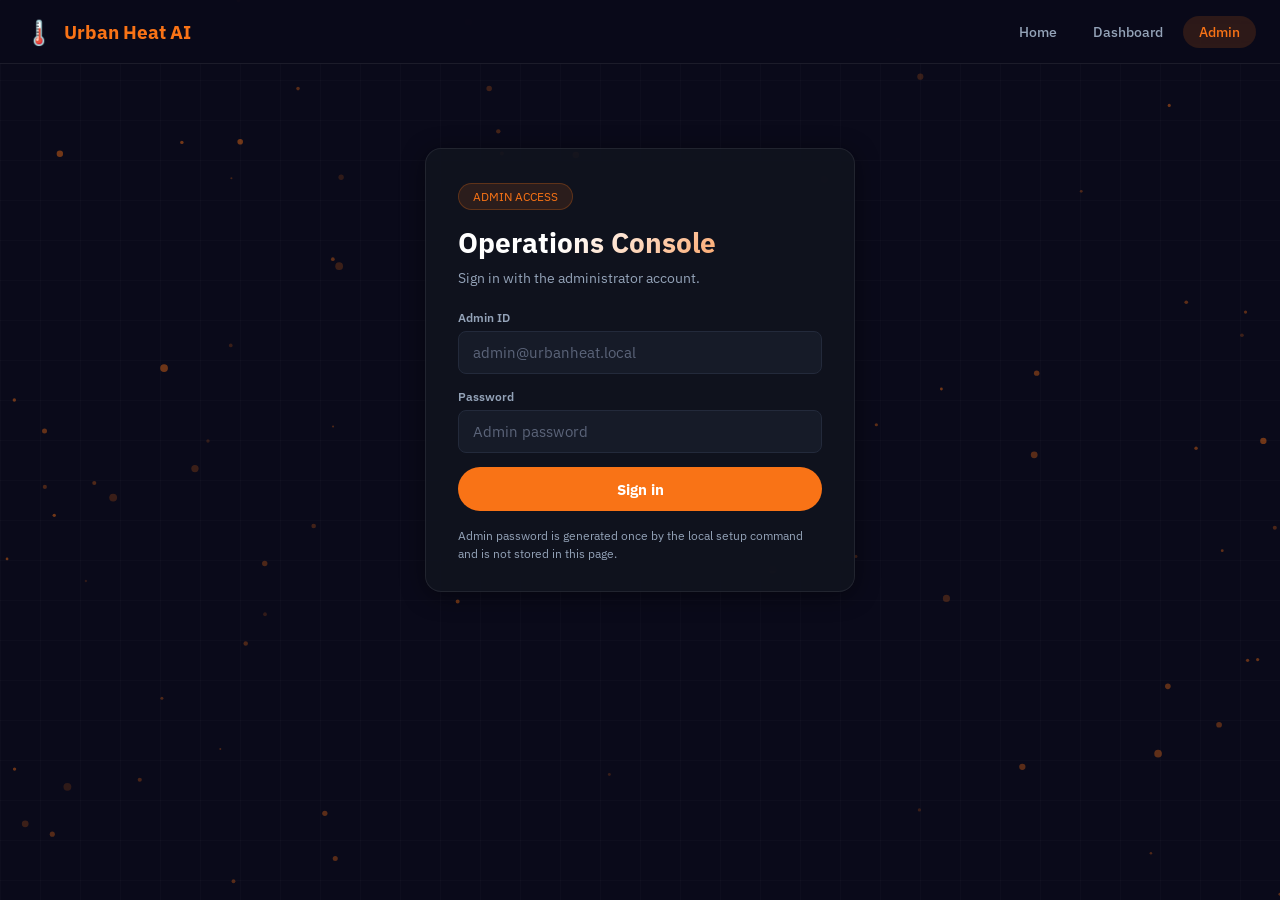
<file: frontend/admin.html>
<!DOCTYPE html>
<html lang="en">
<head>
  <meta charset="UTF-8">
  <meta name="viewport" content="width=device-width, initial-scale=1.0">
  <title>Urban Heat AI — Admin</title>
  <link rel="stylesheet" href="css/style.css">
  <link rel="stylesheet" href="css/login.css">
  <link rel="stylesheet" href="css/admin.css">
</head>
<body class="auth-page admin-page">
  <canvas id="bg-canvas"></canvas>
  <div class="bg-grid"></div>

  <nav class="navbar">
    <div class="nav-brand"><span class="logo">🌡️</span> Urban Heat AI</div>
    <div class="nav-links">
      <a href="index.html">Home</a>
      <a href="dashboard.html">Dashboard</a>
      <a href="admin.html" class="active">Admin</a>
    </div>
  </nav>

  <main class="admin-wrap">
    <section class="auth-card admin-login" id="admin-login-panel">
      <div class="auth-badge">ADMIN ACCESS</div>
      <h1 class="auth-title">Operations Console</h1>
      <p class="auth-sub">Sign in with the administrator account.</p>
      <form id="admin-login-form" novalidate>
        <div class="field">
          <label for="admin-email">Admin ID</label>
          <input id="admin-email" type="email" autocomplete="username" placeholder="admin@urbanheat.local" required>
        </div>
        <div class="field">
          <label for="admin-password">Password</label>
          <input id="admin-password" type="password" autocomplete="current-password" placeholder="Admin password" required>
        </div>
        <div class="auth-error" id="admin-login-error" role="alert" hidden></div>
        <button class="auth-submit" id="admin-login-submit" type="submit">Sign in</button>
      </form>
      <p class="admin-login-foot">Admin password is generated once by the local setup command and is not stored in this page.</p>
    </section>

    <section class="admin-console" id="admin-console" hidden>
      <header class="admin-heading">
        <div>
          <p class="admin-eyebrow">URBAN HEAT AI / ADMIN</p>
          <h1>Operations Console</h1>
          <p id="admin-welcome">System overview</p>
        </div>
        <div class="admin-actions">
          <button class="admin-button" id="admin-refresh" type="button">Refresh</button>
          <button class="admin-button admin-button-quiet" id="admin-logout" type="button">Log out</button>
        </div>
      </header>

      <div class="admin-error" id="admin-error" role="alert" hidden></div>

      <section class="admin-stats" aria-label="System summary">
        <article class="admin-stat"><span>Registered users</span><strong id="stat-users">—</strong></article>
        <article class="admin-stat"><span>Active sessions</span><strong id="stat-sessions">—</strong></article>
        <article class="admin-stat"><span>Activity events</span><strong id="stat-events">—</strong></article>
        <article class="admin-stat"><span>Simulations</span><strong id="stat-simulations">—</strong></article>
        <article class="admin-stat"><span>Alerts</span><strong id="stat-alerts">—</strong></article>
      </section>

      <section class="admin-section">
        <div class="admin-section-heading">
          <div><p class="admin-eyebrow">ACCESS</p><h2>Users</h2></div>
          <span class="admin-count" id="users-count">—</span>
        </div>
        <div class="admin-table-wrap">
          <table class="admin-table">
            <thead><tr><th>User</th><th>Email</th><th>Role</th><th>Created</th></tr></thead>
            <tbody id="admin-users"><tr><td colspan="4" class="admin-empty">Loading users…</td></tr></tbody>
          </table>
        </div>
      </section>

      <section class="admin-section">
        <div class="admin-section-heading">
          <div><p class="admin-eyebrow">AUDIT</p><h2>Recent activity</h2></div>
          <span class="admin-count">Latest 50</span>
        </div>
        <div class="admin-table-wrap">
          <table class="admin-table">
            <thead><tr><th>Time</th><th>Type</th><th>Activity</th><th>City</th></tr></thead>
            <tbody id="admin-activity"><tr><td colspan="4" class="admin-empty">Loading activity…</td></tr></tbody>
          </table>
        </div>
      </section>
    </section>
  </main>

  <script src="js/effects.js"></script>
  <script src="js/admin.js"></script>
</body>
</html>
</file>
<file: frontend/css/style.css>
/* ============================================================
   Urban Heat AI v2 — Dark Theme Stylesheet
   ============================================================ */

*, *::before, *::after { box-sizing: border-box; margin: 0; padding: 0; }

:root {
  --bg:        #0a0a1a;
  --bg2:       #111128;
  --bg3:       #1a1a35;
  --card:      rgba(255,255,255,0.04);
  --border:    rgba(255,255,255,0.08);
  --accent:    #f97316;
  --accent2:   #fb923c;
  --blue:      #38bdf8;
  --green:     #22c55e;
  --red:       #dc2626;
  --yellow:    #eab308;
  --purple:    #a78bfa;
  --text:      #e2e8f0;
  --text2:     #94a3b8;
  --nav-h:     64px;
  --sidebar-w: 270px;
  --radius:    12px;
  --radius-sm: 8px;
  --shadow:    0 4px 24px rgba(0,0,0,0.45);
}

html { scroll-behavior: smooth; }
body {
  font-family: 'Segoe UI', system-ui, sans-serif;
  background: var(--bg); color: var(--text);
  min-height: 100vh; overflow-x: hidden;
}

/* ---- Background ---- */
#bg-canvas { position:fixed; inset:0; z-index:0; pointer-events:none; opacity:0.5; }
.bg-grid {
  position:fixed; inset:0; z-index:0; pointer-events:none;
  background-image: linear-gradient(rgba(255,255,255,0.02) 1px,transparent 1px),
                    linear-gradient(90deg,rgba(255,255,255,0.02) 1px,transparent 1px);
  background-size: 40px 40px;
}
.orb {
  position:fixed; border-radius:50%; filter:blur(90px); pointer-events:none; z-index:0;
  animation: orbFloat 12s ease-in-out infinite;
}
.orb-1 { width:380px; height:380px; background:rgba(249,115,22,0.12); top:-100px; right:-80px; }
.orb-2 { width:300px; height:300px; background:rgba(56,189,248,0.08); bottom:-60px; left:-60px; animation-delay:-5s; }
.orb-3 { width:220px; height:220px; background:rgba(167,139,250,0.07); top:40%; left:35%; animation-delay:-8s; }
@keyframes orbFloat { 0%,100%{transform:translateY(0) scale(1);} 50%{transform:translateY(-30px) scale(1.05);} }

/* ---- Navbar ---- */
.navbar {
  position:fixed; top:0; left:0; right:0; z-index:100;
  height:var(--nav-h); display:flex; align-items:center; gap:24px; padding:0 24px;
  background:rgba(10,10,26,0.88); backdrop-filter:blur(16px);
  border-bottom:1px solid var(--border);
}
.nav-brand { display:flex; align-items:center; gap:10px; font-size:1.18rem; font-weight:700; color:var(--accent); white-space:nowrap; }
.logo { font-size:1.5rem; }
.nav-links { display:flex; gap:4px; margin-left:auto; }
.nav-links a {
  padding:7px 16px; border-radius:20px; color:var(--text2); text-decoration:none;
  font-size:0.88rem; font-weight:500; transition:all 0.2s;
}
.nav-links a:hover, .nav-links a.active { background:rgba(249,115,22,0.15); color:var(--accent); }
.backend-status { font-size:0.76rem; font-weight:600; padding:4px 12px; border-radius:20px; white-space:nowrap; }
.backend-status.online  { background:rgba(34,197,94,0.15); color:var(--green); }
.backend-status.offline { background:rgba(148,163,184,0.12); color:var(--text2); }

/* ---- Main Container ---- */
.main-container { position:relative; z-index:1; max-width:1200px; margin:0 auto; padding:calc(var(--nav-h)+48px) 24px 80px; }

/* ---- Hero ---- */
.hero { text-align:center; padding-bottom:72px; }
.hero-badge {
  display:inline-block; margin-bottom:20px; padding:6px 18px;
  background:rgba(249,115,22,0.12); border:1px solid rgba(249,115,22,0.25);
  border-radius:20px; font-size:0.82rem; color:var(--accent);
}
.hero h1 {
  font-size:clamp(2.4rem,6vw,4rem); font-weight:800; margin-bottom:20px;
  background:linear-gradient(135deg,#fff 30%,var(--accent)); background-clip:text; -webkit-background-clip:text; -webkit-text-fill-color:transparent;
}
.hero-subtitle { font-size:1.08rem; color:var(--text2); max-width:650px; margin:0 auto 40px; line-height:1.75; }
.hero-stats { display:flex; gap:20px; justify-content:center; flex-wrap:wrap; margin-bottom:40px; }
.stat-card {
  background:var(--card); border:1px solid var(--border); border-radius:var(--radius);
  padding:20px 32px; text-align:center; min-width:130px;
}
.stat-card .stat-value { font-size:2rem; font-weight:800; color:var(--accent); }
.stat-card .stat-label { font-size:0.78rem; color:var(--text2); margin-top:4px; }
.hero-actions { display:flex; gap:14px; justify-content:center; flex-wrap:wrap; }
.cta-button {
  padding:12px 28px; background:var(--accent); color:#fff; border-radius:24px;
  text-decoration:none; font-weight:700; font-size:0.95rem; transition:all 0.2s;
}
.cta-button:hover { background:var(--accent2); transform:translateY(-2px); box-shadow:0 8px 24px rgba(249,115,22,0.35); }
.cta-button-sec {
  padding:12px 28px; border:1px solid var(--border); color:var(--text2);
  border-radius:24px; text-decoration:none; font-weight:600; font-size:0.95rem; transition:all 0.2s;
}
.cta-button-sec:hover { border-color:var(--accent); color:var(--accent); }

/* ---- Sections ---- */
section { margin-bottom:72px; }
section h2 { font-size:1.8rem; font-weight:800; margin-bottom:10px; }
.section-sub { color:var(--text2); margin-bottom:36px; }
.reveal { opacity:0; transform:translateY(24px); transition:opacity 0.6s,transform 0.6s; }
.reveal.visible { opacity:1; transform:none; }

/* Center the heading + subtitle for these sections specifically (their content
   — grid cards / the arch-flow column — is already centered by its own layout,
   but the heading text defaults to left-aligned like every other section). */
.features h2, .features .section-sub,
.architecture h2, .architecture .section-sub,
.quickstart h2, .quickstart .section-sub { text-align:center; }

/* ---- Features Grid ---- */
.features-grid { display:grid; grid-template-columns:repeat(auto-fill,minmax(280px,1fr)); gap:20px; }
.feature-card {
  background:var(--card); border:1px solid var(--border); border-radius:var(--radius);
  padding:24px; transition:all 0.25s;
}
.feature-card:hover { border-color:rgba(249,115,22,0.35); transform:translateY(-4px); box-shadow:var(--shadow); }
.feature-icon { font-size:2rem; margin-bottom:12px; }
.feature-card h3 { font-size:1rem; font-weight:700; margin-bottom:8px; }
.feature-card p  { font-size:0.85rem; color:var(--text2); line-height:1.6; }

/* ---- Architecture ---- */
.arch-flow { display:flex; flex-direction:column; align-items:center; gap:0; max-width:600px; margin:0 auto; }
.arch-box {
  width:100%; padding:14px 24px; text-align:center; border-radius:var(--radius-sm);
  background:var(--card); border:1px solid var(--border); font-size:0.9rem;
}
.arch-box.highlight { border-color:rgba(249,115,22,0.4); color:var(--accent); }
.arch-arrow { font-size:1.3rem; color:var(--text2); padding:4px 0; }

/* ---- Quickstart / ML Model ---- */
.ml-stats { display:flex; gap:20px; justify-content:center; flex-wrap:wrap; margin-bottom:32px; }
.ml-endpoint { margin-top:24px; text-align:center; color:var(--text2); font-size:0.85rem; }
.ml-endpoint code { background:rgba(0,0,0,0.35); padding:3px 10px; border-radius:6px; color:var(--accent2); }
.qs-grid { display:flex; flex-wrap:wrap; justify-content:center; gap:20px; }
.qs-card { display:flex; gap:16px; align-items:flex-start; background:var(--card); border:1px solid var(--border); border-radius:var(--radius); padding:20px; flex:1 1 250px; max-width:320px; }
.qs-num { flex-shrink:0; width:36px; height:36px; border-radius:50%; background:var(--accent); display:flex; align-items:center; justify-content:center; font-weight:800; font-size:1rem; }
.qs-card h4 { font-size:0.9rem; font-weight:700; margin-bottom:6px; }
.qs-card code { font-size:0.8rem; background:rgba(0,0,0,0.35); padding:3px 8px; border-radius:5px; display:block; margin-top:4px; }
.qs-card small { color:var(--text2); font-size:0.75rem; line-height:1.5; }

/* ---- Footer ---- */
footer { text-align:center; padding:32px 24px; color:var(--text2); font-size:0.82rem; border-top:1px solid var(--border); position:relative; z-index:1; }

/* ==== DASHBOARD LAYOUT ==== */
.dashboard-container {
  display:flex; height:calc(100vh - var(--nav-h)); overflow:hidden;
  padding-top:var(--nav-h); position:relative; z-index:1;
}

/* ---- Climate Banner ---- */
.climate-banner {
  position:fixed; top:var(--nav-h); left:0; right:0; z-index:90;
  background:linear-gradient(90deg,rgba(220,38,38,0.18),rgba(249,115,22,0.18));
  border-bottom:1px solid rgba(220,38,38,0.3);
}
.climate-banner-inner { display:flex; align-items:center; gap:10px; padding:8px 20px; max-width:1800px; margin:0 auto; }
.climate-icon  { font-size:1.1rem; flex-shrink:0; }
.climate-text  { flex:1; font-size:0.82rem; color:#fca5a5; font-weight:500; }
.climate-close { background:none; border:none; color:var(--text2); font-size:1.2rem; cursor:pointer; padding:0 4px; flex-shrink:0; }

/* ---- Sidebar ---- */
.sidebar {
  width:var(--sidebar-w); min-width:var(--sidebar-w); height:100%;
  background:var(--bg2); border-right:1px solid var(--border);
  overflow-y:auto; padding:52px 16px 16px; flex-shrink:0;
  scrollbar-width:thin; scrollbar-color:var(--border) transparent;
}
.sidebar::-webkit-scrollbar { width:4px; }
.sidebar::-webkit-scrollbar-thumb { background:var(--border); border-radius:2px; }
.sidebar h3 { font-size:0.75rem; font-weight:700; color:var(--text2); text-transform:uppercase; letter-spacing:0.08em; margin:20px 0 10px; }
.sidebar h3:first-child { margin-top:0; }

/* City Selector */
.city-selector-panel { position:relative; }
.city-dropdown {
  width:100%; padding:9px 12px; background:var(--bg3); border:1px solid var(--border);
  color:var(--text); border-radius:var(--radius-sm); font-size:0.88rem; cursor:pointer;
  appearance:none;
}
.city-dropdown:focus { outline:none; border-color:var(--accent); }
.city-alert-badge {
  display:inline-block; margin-top:6px; padding:3px 10px;
  background:rgba(220,38,38,0.2); border:1px solid rgba(220,38,38,0.4);
  border-radius:12px; font-size:0.72rem; color:#fca5a5; font-weight:700;
}
.city-alert-badge.hidden { display:none; }

/* Layer Controls */
.layer-controls { display:flex; flex-direction:column; gap:8px; }
.layer-toggle {
  display:flex; align-items:center; gap:8px; padding:8px 10px;
  background:var(--card); border:1px solid var(--border); border-radius:var(--radius-sm);
  cursor:pointer; font-size:0.85rem; transition:border-color 0.2s;
}
.layer-toggle:hover { border-color:rgba(249,115,22,0.4); }
.layer-toggle input[type=checkbox] { accent-color:var(--accent); width:15px; height:15px; }

/* Heat Alerts */
.heat-alerts-panel { display:flex; flex-direction:column; gap:8px; }
.alert-item {
  padding:8px 10px; background:var(--card); border-radius:var(--radius-sm);
  border-left:3px solid var(--red);
}
.alert-zone { font-size:0.82rem; font-weight:600; margin-bottom:3px; }
.alert-meta { display:flex; justify-content:space-between; font-size:0.75rem; color:var(--text2); }
.alert-loading { color:var(--text2); font-size:0.82rem; }

/* Simulation Panel */
.simulation-panel { display:flex; flex-direction:column; gap:10px; }
.simulation-panel label { font-size:0.8rem; color:var(--text2); }
.simulation-panel select, .simulation-panel input[type=range] { width:100%; }
.simulation-panel select {
  padding:8px 10px; background:var(--bg3); border:1px solid var(--border);
  color:var(--text); border-radius:var(--radius-sm); font-size:0.85rem;
}
.sim-btn {
  padding:9px; background:var(--accent); color:#fff; border:none; border-radius:var(--radius-sm);
  font-weight:700; cursor:pointer; font-size:0.88rem; transition:all 0.2s;
}
.sim-btn:hover { background:var(--accent2); transform:translateY(-1px); }
.report-btn { background:var(--blue); margin-top:8px; }
.report-btn:hover { background:#0ea5e9; }
input[type=range] { accent-color:var(--accent); }

/* ---- Dashboard Main ---- */
.dashboard-main { flex:1; overflow-y:auto; padding:52px 20px 20px; display:flex; flex-direction:column; gap:16px; }

/* Live Weather Badge */
.live-badge {
  align-self:flex-start; font-size:0.76rem; font-weight:600; padding:5px 14px;
  border-radius:20px; white-space:nowrap;
  background:rgba(148,163,184,0.12); color:var(--text2);
}
.live-badge.online  { background:rgba(34,197,94,0.15);  color:var(--green); }
.live-badge.offline { background:rgba(234,179,8,0.15);  color:var(--yellow); }
.live-badge.satellite { background:rgba(56,189,248,0.15); color:var(--blue); }

/* Stats Row */
.stats-row { display:flex; gap:12px; flex-wrap:wrap; }
.stat-box {
  flex:1; min-width:130px; display:flex; align-items:center; gap:12px;
  background:var(--card); border:1px solid var(--border); border-radius:var(--radius);
  padding:14px 18px;
}
.stat-icon { font-size:1.6rem; }
.stat-box .stat-value { font-size:1.5rem; font-weight:800; color:var(--accent); }
.stat-box .stat-label { font-size:0.72rem; color:var(--text2); }

/* Map */
.map-section { position:relative; flex:1; min-height:380px; border-radius:var(--radius); overflow:hidden; border:1px solid var(--border); }
#map { width:100%; height:420px; background:var(--bg3); }

/* Animate any recolored heat cell (before/after compare + layer toggles) */
.map-section .leaflet-overlay-pane path {
  transition: fill 0.45s ease, fill-opacity 0.35s ease;
}

/* ---- Before/After Compare Slider ---- */
.compare-btn { background:var(--purple); }
.compare-btn:hover { background:#8b6ef0; }
.compare-btn.active { background:var(--green); }
.compare-btn.active:hover { background:#16a34a; }

/* Wrapper holding the read-only "after" map. Has to be a real, fully-sized
   box (inset:0 on a position:relative ancestor) so clip-path percentages
   resolve correctly — clipping a bare Leaflet pane directly is unreliable
   since Leaflet panes have no intrinsic size of their own. */
.compare-clip {
  position:absolute; inset:0; z-index:500; overflow:hidden; pointer-events:none;
  opacity:0; visibility:hidden; transition:opacity 0.3s ease;
  clip-path: inset(0 0 0 50%);
}
.compare-clip.active { opacity:1; visibility:visible; }
#map-after { position:absolute; inset:0; width:100%; height:100%; }

.compare-overlay {
  position:absolute; inset:0; z-index:900; pointer-events:none;
  opacity:0; visibility:hidden; transition:opacity 0.3s ease;
}
.compare-overlay.active { opacity:1; visibility:visible; }

.compare-label {
  position:absolute; top:10px; padding:4px 10px; border-radius:20px;
  font-size:0.7rem; font-weight:800; letter-spacing:0.03em;
  background:rgba(10,10,26,0.75); backdrop-filter:blur(4px);
  border:1px solid var(--border); color:var(--text);
}
.compare-label-before { left:10px; }
.compare-label-after  { right:10px; color:var(--green); border-color:rgba(34,197,94,0.4); }

.compare-readout {
  position:absolute; bottom:10px; left:50%; transform:translateX(-50%);
  padding:5px 14px; border-radius:20px; font-size:0.76rem; font-weight:700;
  background:rgba(10,10,26,0.8); backdrop-filter:blur(4px);
  border:1px solid var(--border); color:var(--blue); white-space:nowrap;
}

.compare-divider {
  position:absolute; top:0; bottom:0; left:50%; width:44px; margin-left:-22px;
  display:flex; align-items:center; justify-content:center;
  pointer-events:auto; cursor:ew-resize; touch-action:none;
}
.compare-divider::before {
  content:''; position:absolute; top:0; bottom:0; left:50%; width:2px;
  background:linear-gradient(to bottom, transparent, #fff, transparent);
  box-shadow:0 0 8px rgba(255,255,255,0.6);
}
.compare-handle {
  position:relative; width:34px; height:34px; border-radius:50%;
  background:#fff; color:#111; display:flex; align-items:center; justify-content:center;
  font-size:1rem; font-weight:700; box-shadow:var(--shadow); border:2px solid var(--purple);
}

/* Dark basemap via CSS filter on plain OpenStreetMap tiles — see map.js for
   why (CARTO now requires an API key; this avoids that dependency entirely). */
.dark-basemap-tiles {
  filter: invert(1) hue-rotate(180deg) brightness(0.92) contrast(0.9) saturate(0.7);
}

/* Charts Row */
.charts-row { display:grid; grid-template-columns:repeat(auto-fill,minmax(260px,1fr)); gap:14px; }
.chart-container {
  background:var(--card); border:1px solid var(--border); border-radius:var(--radius); padding:16px;
}
.chart-container h4 { font-size:0.88rem; font-weight:700; margin-bottom:12px; color:var(--text2); }
.recommendations-list { display:flex; flex-direction:column; gap:8px; }
.rec-item { display:flex; gap:10px; align-items:flex-start; font-size:0.8rem; }
.rec-num {
  flex-shrink:0; width:22px; height:22px; border-radius:50%;
  background:rgba(249,115,22,0.2); color:var(--accent); display:flex; align-items:center; justify-content:center;
  font-size:0.72rem; font-weight:800;
}

/* Map Legend */
.map-legend {
  background:rgba(10,10,26,0.88); backdrop-filter:blur(10px);
  border:1px solid var(--border); border-radius:var(--radius-sm);
  padding:10px 14px; font-size:0.78rem; color:var(--text);
}
.map-legend h4 { font-weight:700; margin-bottom:6px; font-size:0.8rem; }
.map-legend div { display:flex; align-items:center; gap:6px; margin:3px 0; }
.map-legend span { display:inline-block; width:14px; height:14px; border-radius:3px; }

/* ==== MAP POPUPS ==== */
.heat-zone-popup .leaflet-popup-content-wrapper {
  background: rgba(10, 10, 26, 0.96);
  color: var(--text);
  border: 1px solid rgba(255,255,255,0.12);
  border-radius: 12px;
  box-shadow: 0 18px 38px rgba(0,0,0,0.45);
}
.heat-zone-popup .leaflet-popup-content {
  margin: 12px 14px;
  min-width: 180px;
  line-height: 1.7;
  color: var(--text);
  font-size: 0.8rem;
}
.heat-zone-popup .leaflet-popup-tip {
  background: rgba(10, 10, 26, 0.96);
  border: 1px solid rgba(255,255,255,0.12);
}
.heat-zone-popup a.leaflet-popup-close-button {
  color: var(--text2);
  top: 8px;
  right: 8px;
}
.heat-zone-popup a.leaflet-popup-close-button:hover {
  color: var(--text);
}
.heat-zone-popup b,
.heat-zone-popup strong {
  color: #ffffff;
}

/* ==== MODAL ==== */
.modal-overlay {
  display:none; position:fixed; inset:0; z-index:2000; 
  background:rgba(0,0,0,0.7); backdrop-filter:blur(6px);
  align-items:center; justify-content:center; padding:20px;
}
.modal-overlay.open { display:flex; }
.modal {
  background:var(--bg2); border:1px solid var(--border); border-radius:var(--radius);
  max-width:600px; width:100%; max-height:80vh; overflow-y:auto; padding:28px;
  animation:modalIn 0.25s ease;
}
@keyframes modalIn { from{opacity:0;transform:scale(0.95)} to{opacity:1;transform:scale(1)} }
.modal-header { display:flex; justify-content:space-between; align-items:center; margin-bottom:20px; }
.modal-header h3 { font-size:1.15rem; font-weight:800; }
.modal-close { background:none; border:none; color:var(--text2); font-size:1.4rem; cursor:pointer; }
.modal-close:hover { color:var(--text); }
.sim-result-grid { display:flex; gap:20px; flex-wrap:wrap; margin-bottom:16px; }
.sim-result-card { background:rgba(249,115,22,0.08); border:1px solid rgba(249,115,22,0.25); border-radius:var(--radius); padding:20px; text-align:center; min-width:130px; }
.sim-result-icon  { font-size:2.5rem; margin-bottom:8px; }
.sim-result-label { font-size:0.85rem; font-weight:700; }
.sim-result-city  { font-size:0.75rem; color:var(--text2); margin-top:4px; }
.sim-metrics { flex:1; display:grid; grid-template-columns:1fr 1fr; gap:10px; }
.sim-metric { background:var(--card); border-radius:var(--radius-sm); padding:10px 14px; }
.sim-metric-label { font-size:0.72rem; color:var(--text2); display:block; margin-bottom:4px; }
.sim-metric-val   { font-size:1.15rem; font-weight:800; }
.sim-note { font-size:0.8rem; color:var(--text2); background:var(--card); border-radius:var(--radius-sm); padding:10px 14px; }

/* ==== CHATBOT ==== */
.chatbot-fab {
  position:fixed; bottom:28px; right:28px; z-index:2100; 
  background:linear-gradient(135deg,var(--accent),#ef4444); border:none; border-radius:30px; padding:13px 20px;
  display:flex; align-items:center; gap:8px; cursor:pointer; color:#fff;
  font-weight:700; font-size:0.92rem; box-shadow:0 10px 32px rgba(249,115,22,0.5);
  transition:all 0.25s;
}
.chatbot-fab:hover { transform:translateY(-3px) scale(1.03); box-shadow:0 14px 38px rgba(249,115,22,0.6); }
.chatbot-fab-dot { width:8px; height:8px; border-radius:50%; background:#22c55e; display:none; box-shadow:0 0 0 3px rgba(34,197,94,0.3); }
.chatbot-panel {
  position:fixed; bottom:94px; right:28px; z-index:2099; width:400px; 
  background:var(--bg2); border:1px solid var(--border); border-radius:18px;
  display:none; flex-direction:column; box-shadow:0 24px 60px rgba(0,0,0,0.45); overflow:hidden; max-height:620px;
}
.chatbot-panel.open { display:flex; animation:chatPop 0.25s ease; }
@keyframes chatPop { from{opacity:0;transform:translateY(14px) scale(0.97)} to{opacity:1;transform:translateY(0) scale(1)} }
.chatbot-header {
  display:flex; justify-content:space-between; align-items:center; padding:14px 16px;
  background:linear-gradient(90deg,rgba(249,115,22,0.22),rgba(56,189,248,0.1));
  border-bottom:1px solid var(--border);
}
.chatbot-header-info { display:flex; align-items:center; gap:10px; }
.chatbot-avatar-ring {
  width:38px; height:38px; border-radius:50%; display:flex; align-items:center; justify-content:center;
  background:linear-gradient(135deg,var(--accent),#38bdf8); flex-shrink:0;
}
.chatbot-avatar  { font-size:1.25rem; }
.chatbot-status  { font-size:0.7rem; color:var(--green); display:block; margin-top:2px; }
.chatbot-close   { background:none; border:none; color:var(--text2); font-size:1.4rem; cursor:pointer; line-height:1; }
.chatbot-close:hover { color:var(--text); }
.chatbot-messages { flex:1; overflow-y:auto; padding:16px; display:flex; flex-direction:column; gap:12px; min-height:0; max-height:420px; }
.chat-msg { display:flex; gap:8px; align-items:flex-end; }
.chat-msg.user { flex-direction:row-reverse; }
.chat-avatar { font-size:1.3rem; flex-shrink:0; }
.chat-bubble {
  max-width:84%; padding:10px 14px; border-radius:14px; font-size:0.84rem; line-height:1.6;
  background:var(--card); border:1px solid var(--border);
}
.chat-msg.user .chat-bubble { background:rgba(249,115,22,0.16); border-color:rgba(249,115,22,0.32); }
.chat-source-tag {
  display:inline-block; margin-top:6px; font-size:0.66rem; font-weight:700; letter-spacing:0.02em;
  color:var(--accent); background:rgba(249,115,22,0.12); border-radius:8px; padding:2px 7px;
}
.chat-bubble-image { padding:8px; max-width:78%; }
.chat-generated-img {
  width:100%; max-width:260px; border-radius:10px; display:block; box-shadow:0 6px 18px rgba(0,0,0,0.35);
}
.chat-img-caption { font-size:0.7rem; color:var(--text2); padding:6px 4px 2px; }
.chat-img-model { opacity:0.7; }
.typing-dots { display:flex; gap:3px; align-items:center; padding:3px 0; }
.typing-dots span { width:7px; height:7px; background:var(--text2); border-radius:50%; animation:tdot 1.2s infinite; }
.typing-dots span:nth-child(2) { animation-delay:0.2s; }
.typing-dots span:nth-child(3) { animation-delay:0.4s; }
.typing-label { display:block; font-size:0.7rem; color:var(--text2); margin-top:4px; }
@keyframes tdot { 0%,80%,100%{opacity:0.3;transform:scale(0.7)} 40%{opacity:1;transform:scale(1)} }
.chatbot-suggestions { display:flex; flex-wrap:wrap; gap:6px; padding:10px 12px; border-top:1px solid var(--border); }
.suggestion-chip {
  padding:5px 11px; background:var(--card); border:1px solid var(--border);
  border-radius:14px; font-size:0.72rem; cursor:pointer; color:var(--text2); transition:all 0.15s;
}
.suggestion-chip:hover { border-color:var(--accent); color:var(--accent); transform:translateY(-1px); }
.suggestion-chip.chip-image { border-color:rgba(168,85,247,0.4); color:#c084fc; }
.suggestion-chip.chip-image:hover { border-color:#a855f7; color:#a855f7; }
.suggestion-chip.chip-wiki { border-color:rgba(56,189,248,0.4); color:#38bdf8; }
.suggestion-chip.chip-wiki:hover { border-color:#0ea5e9; color:#0ea5e9; }
.chatbot-input-row { display:flex; gap:8px; padding:12px; border-top:1px solid var(--border); }
.chatbot-input {
  flex:1; padding:10px 14px; background:var(--bg3); border:1px solid var(--border);
  color:var(--text); border-radius:22px; font-size:0.86rem; outline:none; transition:border-color 0.2s;
}
.chatbot-input:focus { border-color:var(--accent); }
.chatbot-send {
  width:38px; height:38px; border-radius:50%; background:linear-gradient(135deg,var(--accent),#ef4444); border:none;
  color:#fff; font-size:1.05rem; cursor:pointer; display:flex; align-items:center; justify-content:center;
  flex-shrink:0; transition:transform 0.2s;
}
.chatbot-send:hover { transform:scale(1.08); }
@media (max-width: 480px) {
  .chatbot-panel { width:calc(100vw - 20px); right:10px; max-height:80vh; }
  .chatbot-messages { max-height:none; }
}

/* ==== TOAST ==== */
#toast-container { position:fixed; bottom:90px; left:50%; transform:translateX(-50%); z-index:300; display:flex; flex-direction:column; gap:8px; pointer-events:none; }
.toast {
  background:rgba(30,30,50,0.95); border:1px solid var(--border); border-radius:20px;
  padding:9px 18px; font-size:0.82rem; color:var(--text); backdrop-filter:blur(12px);
  white-space:nowrap;
}
.toast-success { border-color:rgba(34,197,94,0.4); color:var(--green); }
.toast-error   { border-color:rgba(220,38,38,0.4); color:#fca5a5; }

/* ==== DATABASE PAGE ==== */
.db-page-header { margin-bottom:32px; }
.db-title    { font-size:2rem; font-weight:800; margin-bottom:8px; }
.db-subtitle { color:var(--text2); font-size:0.95rem; margin-bottom:20px; }
.db-controls { display:flex; gap:10px; flex-wrap:wrap; align-items:center; }
.db-filter-select {
  padding:8px 14px; background:var(--bg3); border:1px solid var(--border);
  color:var(--text); border-radius:var(--radius-sm); font-size:0.85rem;
}
.db-clear-btn, .db-export-btn {
  padding:8px 16px; border-radius:var(--radius-sm); font-size:0.85rem; font-weight:600; cursor:pointer; border:none; transition:all 0.2s;
}
.db-clear-btn  { background:rgba(220,38,38,0.15); color:#fca5a5; border:1px solid rgba(220,38,38,0.3); }
.db-export-btn { background:rgba(34,197,94,0.15); color:var(--green); border:1px solid rgba(34,197,94,0.3); }
.db-clear-btn:hover  { background:rgba(220,38,38,0.3); }
.db-export-btn:hover { background:rgba(34,197,94,0.3); }

.db-summary-cards { display:flex; gap:12px; flex-wrap:wrap; margin-bottom:28px; }
.db-card { flex:1; min-width:110px; background:var(--card); border:1px solid var(--border); border-radius:var(--radius); padding:16px; text-align:center; }
.db-card-val { font-size:1.8rem; font-weight:800; color:var(--accent); }
.db-card-lbl { font-size:0.72rem; color:var(--text2); margin-top:4px; }

.db-table-wrapper { overflow-x:auto; margin-bottom:36px; }
.db-table { width:100%; border-collapse:collapse; font-size:0.82rem; }
.db-table th { padding:10px 14px; text-align:left; color:var(--text2); font-size:0.75rem; font-weight:700; text-transform:uppercase; border-bottom:1px solid var(--border); }
.db-table td { padding:9px 14px; border-bottom:1px solid rgba(255,255,255,0.04); vertical-align:top; }
.db-table tr:hover td { background:rgba(255,255,255,0.025); }
.db-ts { color:var(--text2); font-size:0.75rem; white-space:nowrap; }
.db-detail { color:var(--text2); font-size:0.78rem; max-width:220px; }
.db-empty { text-align:center; color:var(--text2); padding:32px !important; }
.db-empty a { color:var(--accent); text-decoration:none; }
.db-badge {
  display:inline-flex; align-items:center; gap:4px; padding:3px 10px;
  border-radius:12px; font-size:0.72rem; font-weight:700;
  background:rgba(249,115,22,0.1); border:1px solid var(--border);
}
.db-badge-city_change    { background:rgba(56,189,248,0.12); border-color:rgba(56,189,248,0.25); color:var(--blue); }
.db-badge-layer_toggle   { background:rgba(167,139,250,0.12); border-color:rgba(167,139,250,0.25); color:var(--purple); }
.db-badge-simulation     { background:rgba(249,115,22,0.12); border-color:rgba(249,115,22,0.25); color:var(--accent); }
.db-badge-chat           { background:rgba(34,197,94,0.12); border-color:rgba(34,197,94,0.25); color:var(--green); }
.db-badge-heat_alert     { background:rgba(220,38,38,0.12); border-color:rgba(220,38,38,0.25); color:#fca5a5; }
.db-badge-climate_alert  { background:rgba(234,179,8,0.12); border-color:rgba(234,179,8,0.25); color:var(--yellow); }
.db-badge-page_view      { background:rgba(148,163,184,0.12); border-color:rgba(148,163,184,0.2); color:var(--text2); }

.db-section { margin-top:8px; }
.db-section-title { font-size:1.2rem; font-weight:800; margin-bottom:16px; }
.db-chat-history { display:flex; flex-direction:column; gap:16px; }
.db-empty-msg { color:var(--text2); }
.db-chat-session { background:var(--card); border:1px solid var(--border); border-radius:var(--radius); padding:16px; }
.db-chat-session-time { font-size:0.72rem; color:var(--text2); margin-bottom:10px; }
.db-chat-bubble { display:flex; gap:10px; margin-bottom:8px; font-size:0.82rem; }
.db-chat-user .db-chat-bubble > span:first-child { flex-shrink:0; }

/* Responsive */
@media (max-width:768px) {
  :root { --sidebar-w: 0px; }
  .sidebar { position:fixed; left:-270px; z-index:80; transition:left 0.3s; width:270px !important; min-width:270px !important; }
  .sidebar.open { left:0; }
  .dashboard-main { padding-top:44px; }
  .stats-row { flex-direction:column; }
  .hero h1 { font-size:2rem; }
  .chatbot-panel { right:10px; width:calc(100vw - 20px); }
}

@keyframes pulse{0%,100%{opacity:1}50%{opacity:.75}}
</file>
<file: frontend/css/login.css>
/* ============================================================
   Urban Heat AI — Login / Register page
   Loaded AFTER css/style.css (reuses its tokens, navbar, orbs,
   particle canvas and grid). Only affects login.html.
   ============================================================ */

@import url('https://fonts.googleapis.com/css2?family=IBM+Plex+Sans:wght@400;500;600;700&display=swap');

body.auth-page { font-family: 'IBM Plex Sans', -apple-system, 'Segoe UI', sans-serif; }

.auth-wrap {
  position: relative; z-index: 1; min-height: 100vh;
  display: flex; align-items: center; justify-content: center;
  padding: calc(var(--nav-h) + 32px) 20px 40px;
}

.auth-card {
  width: 100%; max-width: 430px;
  background: rgba(17, 21, 31, 0.78); backdrop-filter: blur(16px);
  border: 1px solid var(--border); border-radius: 16px;
  padding: 34px 32px 28px; box-shadow: var(--shadow);
}

.auth-badge {
  display: inline-block; margin-bottom: 16px; padding: 5px 14px;
  background: rgba(249,115,22,0.12); border: 1px solid rgba(249,115,22,0.25);
  border-radius: 20px; font-size: 0.74rem; color: var(--accent);
}
.auth-title {
  font-size: 1.75rem; font-weight: 800; line-height: 1.2; margin-bottom: 8px;
  background: linear-gradient(135deg, #fff 30%, var(--accent));
  background-clip: text; -webkit-background-clip: text; -webkit-text-fill-color: transparent;
}
.auth-sub { color: var(--text2); font-size: 0.9rem; margin-bottom: 22px; }

/* ---- Login / Register tabs ---- */
.auth-tabs {
  display: flex; gap: 4px; padding: 4px; margin-bottom: 20px;
  background: var(--bg2); border: 1px solid var(--border); border-radius: 10px;
}
.auth-tab {
  flex: 1; padding: 8px 0; border: none; border-radius: 7px; cursor: pointer;
  background: transparent; color: var(--text2); font: inherit; font-size: 0.86rem; font-weight: 600;
  transition: all 0.2s;
}
.auth-tab:hover { color: var(--text); }
.auth-tab.active { background: rgba(249,115,22,0.15); color: var(--accent); }

/* ---- Fields ---- */
.field { margin-bottom: 14px; }
.field[hidden], .field-hint[hidden], .auth-error[hidden] { display: none; }
.field label { display: block; margin-bottom: 6px; font-size: 0.78rem; font-weight: 600; color: var(--text2); }
.field input {
  width: 100%; padding: 11px 14px; border-radius: 8px; outline: none;
  background: #161b28; border: 1px solid #232a3b; color: var(--text);
  font: inherit; font-size: 0.92rem; transition: border-color 0.2s, box-shadow 0.2s;
}
.field input::placeholder { color: #5b6479; }
.field input:focus { border-color: var(--accent); box-shadow: 0 0 0 3px rgba(249,115,22,0.15); }
.field input.invalid { border-color: var(--red); }
.field-hint { display: block; margin-top: 5px; font-size: 0.72rem; color: var(--text2); }

.pw-wrap { position: relative; }
.pw-wrap input { padding-right: 62px; }
.pw-toggle {
  position: absolute; right: 8px; top: 50%; transform: translateY(-50%);
  padding: 4px 8px; border: none; border-radius: 6px; cursor: pointer;
  background: transparent; color: var(--text2); font: inherit; font-size: 0.74rem; font-weight: 600;
}
.pw-toggle:hover { color: var(--accent); }

/* ---- Error ---- */
.auth-error {
  margin: 4px 0 14px; padding: 10px 12px; border-radius: 8px; font-size: 0.82rem;
  background: rgba(220,38,38,0.12); border: 1px solid rgba(220,38,38,0.35); color: #fca5a5;
}
.auth-error.info { background: rgba(56,189,248,0.10); border-color: rgba(56,189,248,0.3); color: #7dd3fc; }

/* ---- Buttons ---- */
.auth-submit {
  width: 100%; padding: 12px 0; border: none; border-radius: 24px; cursor: pointer;
  background: var(--accent); color: #fff; font: inherit; font-size: 0.95rem; font-weight: 700;
  transition: all 0.2s;
}
.auth-submit:hover:not(:disabled) { background: var(--accent2); transform: translateY(-2px); box-shadow: 0 8px 24px rgba(249,115,22,0.35); }
.auth-submit:disabled { opacity: 0.6; cursor: wait; }

.auth-divider { display: flex; align-items: center; gap: 12px; margin: 18px 0; color: var(--text2); font-size: 0.76rem; }
.auth-divider::before, .auth-divider::after { content: ""; flex: 1; height: 1px; background: var(--border); }

.google-btn {
  width: 100%; display: flex; align-items: center; justify-content: center; gap: 10px;
  padding: 11px 0; border-radius: 24px; cursor: pointer;
  background: transparent; border: 1px solid var(--border); color: var(--text);
  font: inherit; font-size: 0.92rem; font-weight: 600; transition: all 0.2s;
}
.google-btn:hover { border-color: var(--accent); background: rgba(249,115,22,0.06); }
#google-btn-slot { display: flex; justify-content: center; }
#google-btn-slot > div { width: 100%; }

.auth-switch { margin-top: 20px; text-align: center; font-size: 0.85rem; color: var(--text2); }
.auth-switch a { color: var(--accent); font-weight: 600; text-decoration: none; }
.auth-switch a:hover { text-decoration: underline; }

@media (max-width: 480px) {
  .auth-card { padding: 26px 20px 22px; }
  .auth-title { font-size: 1.45rem; }
}
</file>
<file: frontend/css/admin.css>
@import url('https://fonts.googleapis.com/css2?family=IBM+Plex+Sans:wght@400;500;600;700&family=JetBrains+Mono:wght@500;600&display=swap');

.admin-page { font-family: 'IBM Plex Sans', 'Segoe UI', sans-serif; }
.admin-wrap {
  position: relative;
  z-index: 1;
  width: min(1240px, 100%);
  margin: 0 auto;
  padding: calc(var(--nav-h) + 36px) 24px 56px;
}
.admin-login { margin: 48px auto 0; }
.admin-login-foot { margin-top: 16px; color: var(--text2); font-size: 0.75rem; line-height: 1.5; }
.admin-console[hidden] { display: none; }
.admin-heading, .admin-section-heading, .admin-actions { display: flex; align-items: center; justify-content: space-between; gap: 16px; }
.admin-heading { margin-bottom: 24px; }
.admin-heading h1 { color: var(--text); font-size: 1.8rem; line-height: 1.2; }
.admin-heading > div > p:last-child { color: var(--text2); margin-top: 5px; font-size: 0.88rem; }
.admin-eyebrow { color: #fb923c; font: 600 0.68rem 'JetBrains Mono', monospace; letter-spacing: 0.08em; margin-bottom: 6px; }
.admin-button {
  border: 1px solid rgba(255,255,255,0.13); border-radius: 7px; padding: 9px 13px;
  background: #f97316; color: #11151f; font: 600 0.8rem 'IBM Plex Sans', sans-serif; cursor: pointer;
}
.admin-button:hover { background: #fb923c; }
.admin-button-quiet { background: #171c27; color: #d4d8e2; }
.admin-button-quiet:hover { background: #222a38; }
.admin-stats { display: grid; grid-template-columns: repeat(5, minmax(0, 1fr)); gap: 12px; margin-bottom: 18px; }
.admin-stat, .admin-section {
  background: rgba(17,21,31,0.94); border: 1px solid rgba(255,255,255,0.09); border-radius: 8px;
}
.admin-stat { min-height: 92px; padding: 15px 16px; }
.admin-stat span { display: block; color: #98a2b5; font-size: 0.74rem; }
.admin-stat strong { display: block; margin-top: 8px; color: #f1f5f9; font: 600 1.35rem 'JetBrains Mono', monospace; }
.admin-section { margin-top: 14px; padding: 18px; }
.admin-section-heading { margin-bottom: 12px; }
.admin-section-heading h2 { color: #e7ebf3; font-size: 1rem; }
.admin-count { color: #98a2b5; font: 500 0.7rem 'JetBrains Mono', monospace; }
.admin-table-wrap { overflow-x: auto; }
.admin-table { width: 100%; border-collapse: collapse; text-align: left; font-size: 0.8rem; }
.admin-table th { padding: 10px 12px; color: #8993a7; font-size: 0.68rem; font-weight: 600; text-transform: uppercase; border-bottom: 1px solid rgba(255,255,255,0.1); }
.admin-table td { padding: 10px 12px; color: #d7dce6; border-bottom: 1px solid rgba(255,255,255,0.055); }
.admin-table tbody tr:last-child td { border-bottom: 0; }
.admin-role { display: inline-block; border: 1px solid rgba(34,197,94,0.28); border-radius: 4px; padding: 3px 7px; color: #4ade80; font-size: 0.68rem; }
.admin-role.user { color: #aab4c5; border-color: rgba(170,180,197,0.2); }
.admin-empty { color: #8993a7 !important; text-align: center; padding: 22px !important; }
.admin-error { margin-bottom: 16px; padding: 11px 13px; border: 1px solid rgba(239,68,68,0.3); border-radius: 6px; background: rgba(127,29,29,0.18); color: #fca5a5; font-size: 0.82rem; }
.admin-error[hidden] { display: none; }

@media (max-width: 800px) {
  .admin-stats { grid-template-columns: repeat(2, minmax(0, 1fr)); }
  .admin-heading { align-items: flex-start; flex-direction: column; }
}
@media (max-width: 480px) {
  .admin-wrap { padding: calc(var(--nav-h) + 22px) 14px 36px; }
  .admin-stats { gap: 8px; }
  .admin-stat { min-height: 80px; padding: 12px; }
  .admin-stat strong { font-size: 1.1rem; }
  .admin-section { padding: 12px; }
}
</file>
